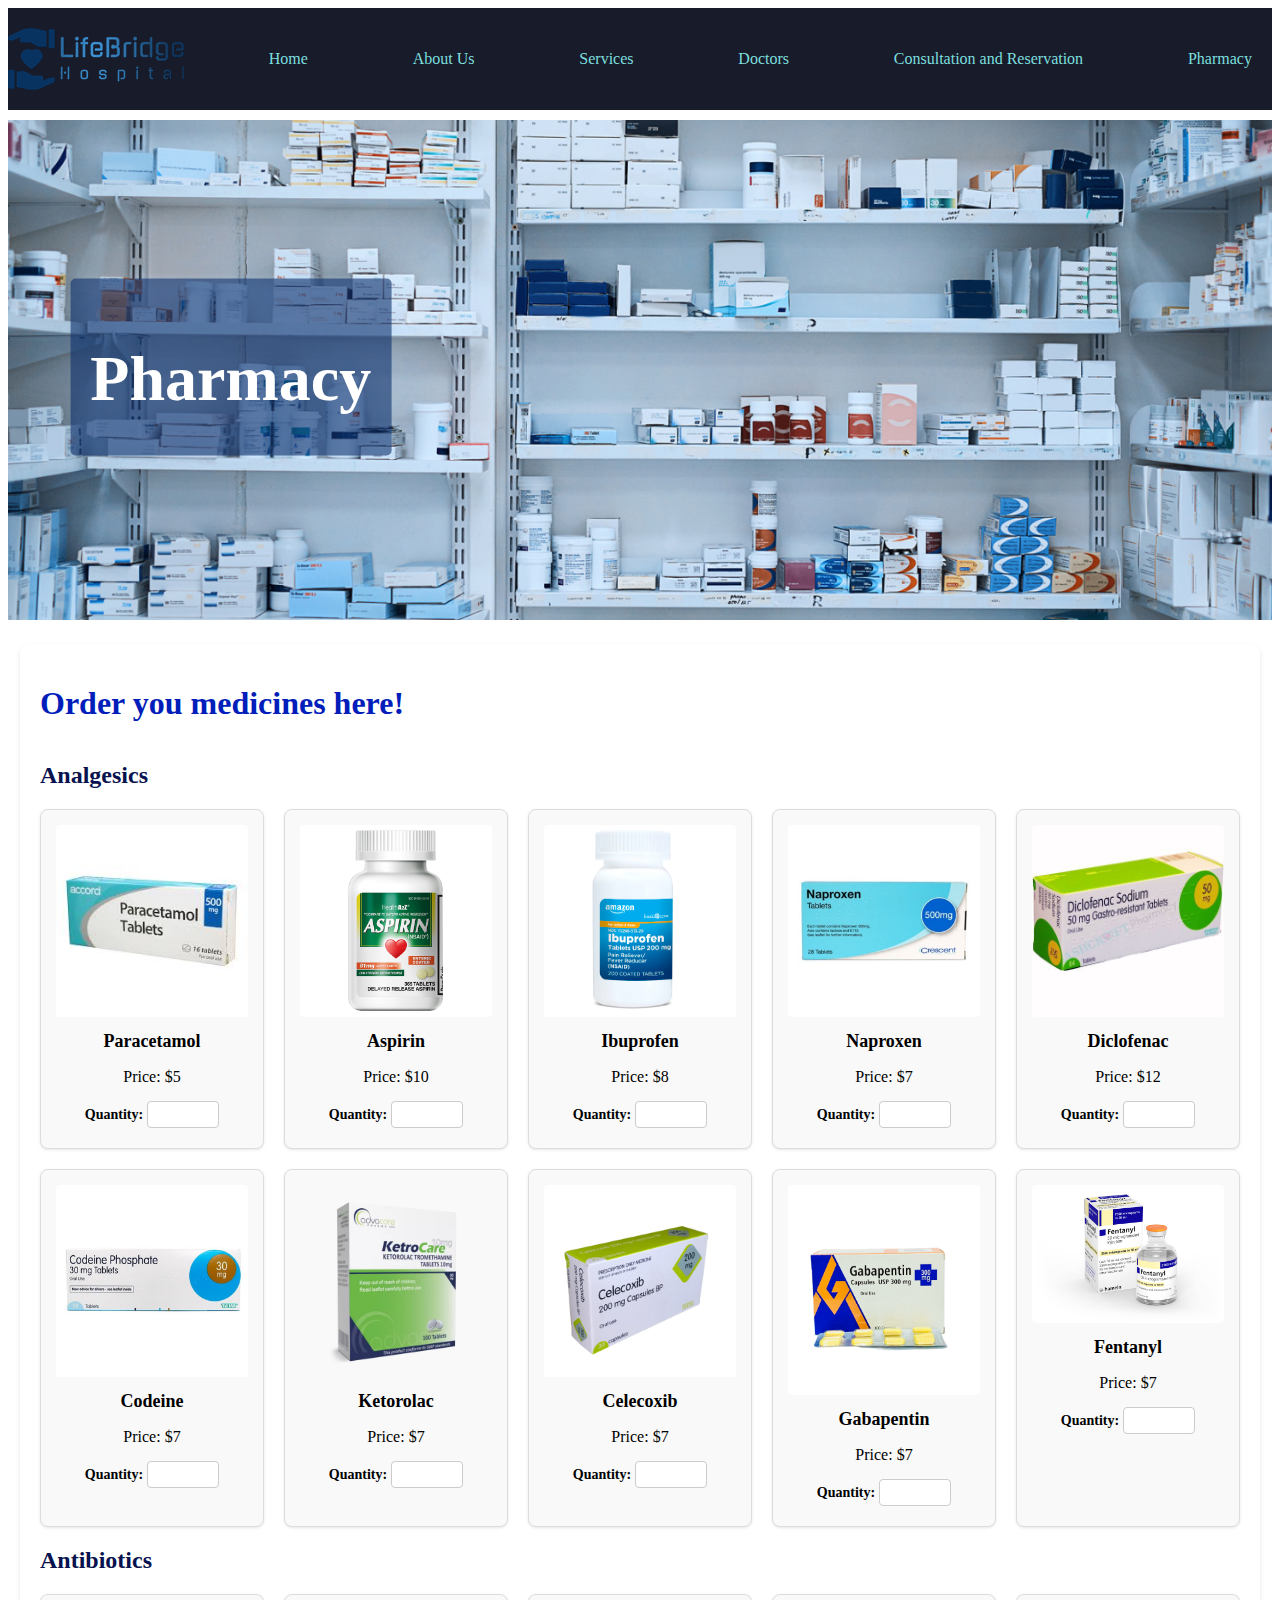
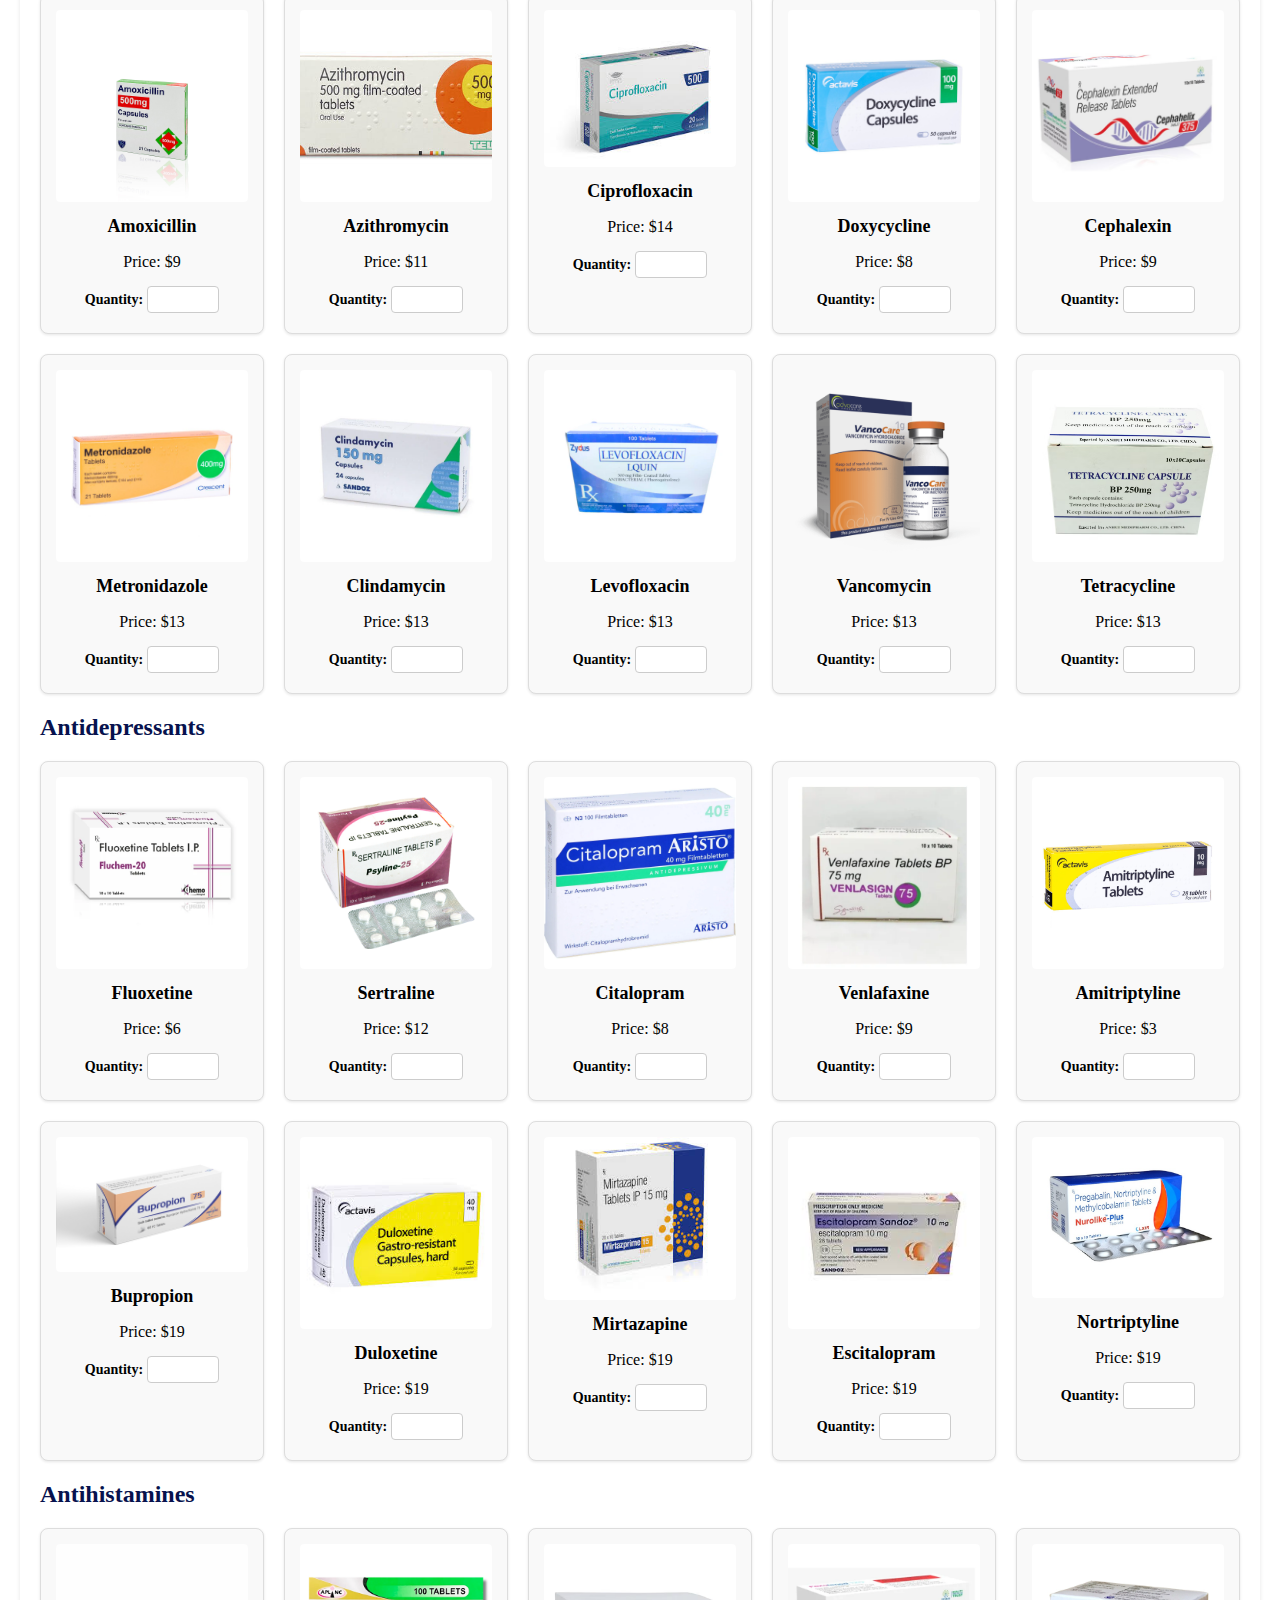
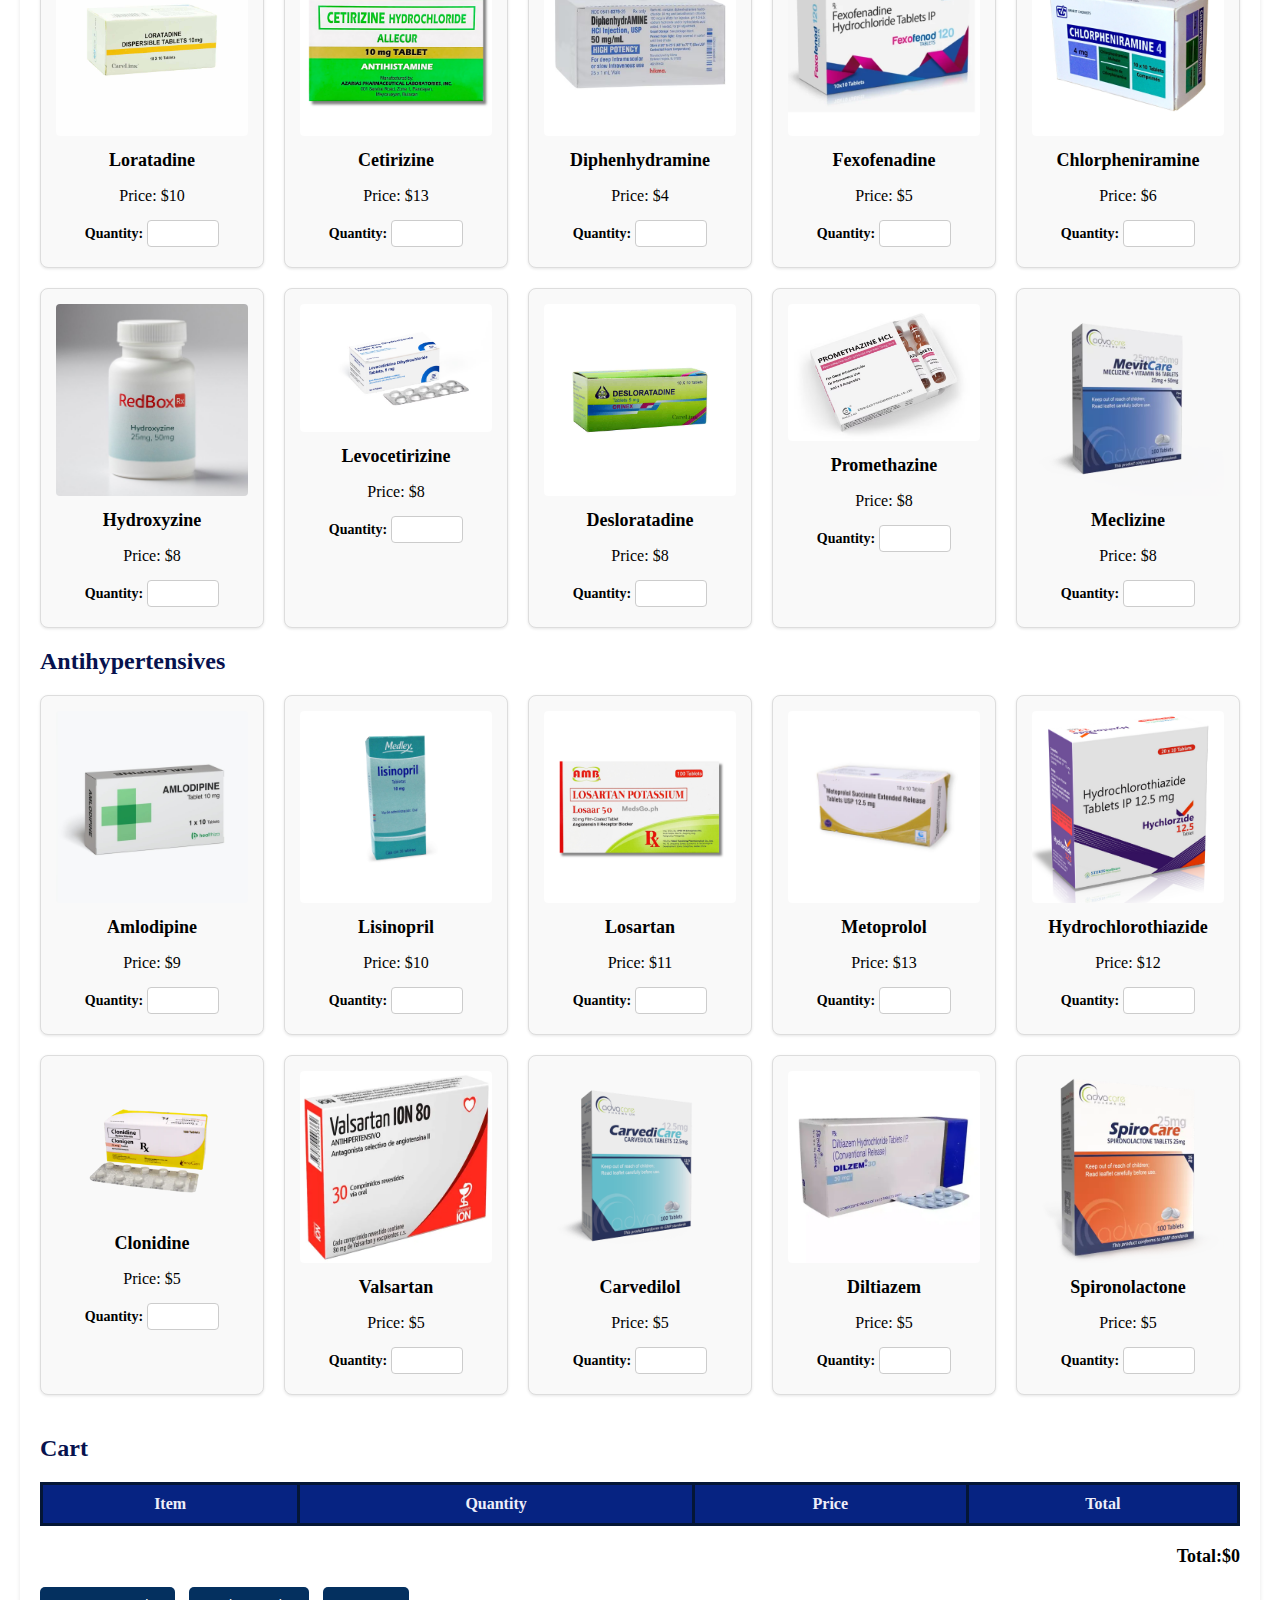
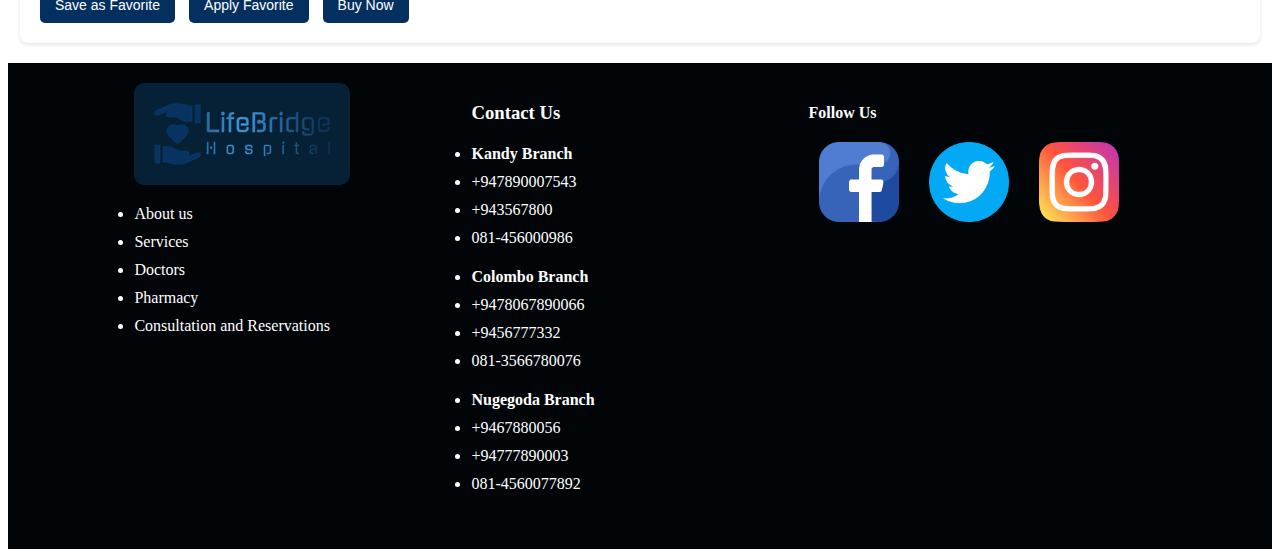
<file: index.html>
<!DOCTYPE html>
<html lang="en">
    <head>
        <meta cahrset="UTF-8">
        <meta name="viewport"content="width= device-width,intial-scale=1.0">
        <title>Pharmacy</title>
        <link rel="stylesheet"href="style.css">
        <script defer src="order.js"></script>
        <link rel="icon" href="./icon/favicon2.png" type="image/x-icon">
    </head>
        <nav>
            <div class="nav-container">
                <ul class="navbar">
                    <img src="./icon/favicon2.png" alt="Logo">
                    <li><a href="home.html">Home</a></li>
                    <li><a href="about us.html">About Us</a></li>
                    <li><a href="services.html">Services</a></li>
                    <li><a href="doctors.html">Doctors</a></li>
                    <li><a href="consulting and reservation.html">Consultation and Reservation</a></li>
                    <li><a href="index.html">Pharmacy</a></li>
                   
                </ul>
            </div>
        </nav>
        <header class="header-section">
            <img src="./image/pharamcy3.png" alt="Service Image">
            <div class="header-text">
                <h1>Pharmacy </h1>
            </div>
        </div>
    </header>
    <main>
        <!--medicine grid-->
        <section class="med-section">
            <h1>Order you medicines here!</h1>
            <!--analgesics-->
            <div>
                <h2>Analgesics</h2>
            </div>
            <div class="med-Grid">
                <div class="medicine-card">
                    <img src="./image/paracetamol2.jpeg"alt="paracetamol">
                    <h3>Paracetamol</h3>
                    <p>Price: $5</p>
                    <label>Quantity:</label>
                    <input type="number" min="0" onchange="updateCart('paracetamol',5,this.value)">
                </div>  
                <div class="medicine-card">
                    <img src="./image/aspirin.jpg"alt="aspirin">
                    <h3>Aspirin</h3>
                    <p>Price: $10</p>
                    <label>Quantity:</label>
                    <input type="number" min="0" onchange="updateCart('aspirin',10,this.value)">
                </div>
                <div class="medicine-card">
                    <img src="./image/ibuprofen.jpg"alt="Ibuprofen">
                    <h3>Ibuprofen</h3>
                    <p>Price: $8</p>
                    <label>Quantity:</label>
                    <input type="number" min="0" onchange="updateCart('Ibuprofen',8,this.value)">
                </div>
                <div class="medicine-card">
                    <img src="./image/Naproxen2.jpg"alt="Naproxen">
                    <h3>Naproxen</h3>
                    <p>Price: $7</p>
                    <label>Quantity:</label>
                    <input type="number" min="0" onchange="updateCart('Naproxen',7,this.value)">
                </div>
                <div class="medicine-card">
                    <img src="./image/Diclofenac2.jpg"alt="Diclofenac">
                    <h3>Diclofenac</h3>
                    <p>Price: $12</p>
                    <label>Quantity:</label>
                    <input type="number" min="0" onchange="updateCart('Diclofenac',12,this.value)">
                </div>
                <div class="medicine-card">
                    <img src="./image/Codeine2.jpg"alt="Codeine">
                    <h3>Codeine</h3>
                    <p>Price: $7</p>
                    <label>Quantity:</label>
                    <input type="number" min="0" onchange="updateCart('Codeine',7,this.value)">
                </div>
                <div class="medicine-card">
                    <img src="./image/Ketorolac2.webp"alt="Ketorolac">
                    <h3>Ketorolac</h3>
                    <p>Price: $7</p>
                    <label>Quantity:</label>
                    <input type="number" min="0" onchange="updateCart('Ketorolac',7,this.value)">
                </div>
                <div class="medicine-card">
                    <img src="./image/Celecoxib2.jpg"alt="Celecoxib">
                    <h3>Celecoxib</h3>
                    <p>Price: $7</p>
                    <label>Quantity:</label>
                    <input type="number" min="0" onchange="updateCart('Celecoxib',7,this.value)">
                </div>
                <div class="medicine-card">
                    <img src="./image/Gabapentin.jpeg"alt="Gabapentin">
                    <h3>Gabapentin</h3>
                    <p>Price: $7</p>
                    <label>Quantity:</label>
                    <input type="number" min="0" onchange="updateCart('Gabapentin',7,this.value)">
                </div>
                <div class="medicine-card">
                    <img src="./image/Fentanyl2.jpg"alt="Fentanyl">
                    <h3>Fentanyl</h3>
                    <p>Price: $7</p>
                    <label>Quantity:</label>
                    <input type="number" min="0" onchange="updateCart('Fentanyl',7,this.value)">
                </div>

            </div>
            <!--antibiotics-->
            <div>
                <h2>Antibiotics</h2>
            </div>
            <div class="med-Grid">
                <div class="medicine-card">
                    <img src="./image/Amoxicillin.jpg"alt="Amoxicillin">
                    <h3>Amoxicillin</h3>
                    <p>Price: $9</p>
                    <label>Quantity:</label>
                    <input type="number" min="0" onchange="updateCart('Amoxicillin',9,this.value)">
                </div> 
                <div class="medicine-card">
                    <img src="./image/Azithromycin2.jpg"alt="Azithromycin">
                    <h3>Azithromycin</h3>
                    <p>Price: $11</p>
                    <label>Quantity:</label>
                    <input type="number" min="0" onchange="updateCart('Azithromycin',11,this.value)">
                </div>   
                <div class="medicine-card">
                    <img src="./image/Ciprofloxacinjpeg.jpeg"alt="Ciprofloxacin">
                    <h3>Ciprofloxacin</h3>
                    <p>Price: $14</p>
                    <label>Quantity:</label>
                    <input type="number" min="0" onchange="updateCart('Ciprofloxacin',14,this.value)">
                </div>  
                <div class="medicine-card">
                    <img src="./image/doxycycline.jpg"alt="Doxycycline">
                    <h3>Doxycycline</h3>
                    <p>Price: $8</p>
                    <label>Quantity:</label>
                    <input type="number" min="0" onchange="updateCart('Doxycycline',8,this.value)">
                </div>   
                <div class="medicine-card">
                    <img src="./image/Cephalexin2.avif"alt="Cephalexin">
                    <h3>Cephalexin</h3>
                    <p>Price: $9</p>
                    <label>Quantity:</label>
                    <input type="number" min="0" onchange="updateCart('Cephalexin',9,this.value)">
                </div>   
                <div class="medicine-card">
                    <img src="./image/metronidazole.jpg"alt="Metronidazole">
                    <h3>Metronidazole</h3>
                    <p>Price: $13</p>
                    <label>Quantity:</label>
                    <input type="number" min="0" onchange="updateCart('Metronidazole',13,this.value)">
                </div> 
                <div class="medicine-card">
                    <img src="./image/Clindamycin.webp"alt="Clindamycin">
                    <h3>Clindamycin</h3>
                    <p>Price: $13</p>
                    <label>Quantity:</label>
                    <input type="number" min="0" onchange="updateCart('Clindamycin',13,this.value)">
                </div> 
                <div class="medicine-card">
                    <img src="./image/Levofloxacin.webp"alt="Levofloxacin">
                    <h3>Levofloxacin</h3>
                    <p>Price: $13</p>
                    <label>Quantity:</label>
                    <input type="number" min="0" onchange="updateCart('Levofloxacin',13,this.value)">
                </div> 
                <div class="medicine-card">
                    <img src="./image/Vancomycin.png"alt="Vancomycin">
                    <h3>Vancomycin</h3>
                    <p>Price: $13</p>
                    <label>Quantity:</label>
                    <input type="number" min="0" onchange="updateCart('Vancomycin',13,this.value)">
                </div> 
                <div class="medicine-card">
                    <img src="./image/Tetracycline.avif"alt="Tetracycline">
                    <h3>Tetracycline</h3>
                    <p>Price: $13</p>
                    <label>Quantity:</label>
                    <input type="number" min="0" onchange="updateCart('Tetracycline',13,this.value)">
                </div>                                
            </div> 
            <!--Antidepressants-->
            <div>
                <h2>Antidepressants</h2>
            </div>
            <div class="med-Grid">
                    <div class="medicine-card">
                        <img src="./image/Fluoxetine2.webp"alt="Fluoxetine">
                        <h3>Fluoxetine</h3>
                        <p>Price: $6</p>
                        <label>Quantity:</label>
                        <input type="number" min="0" onchange="updateCart('Fluoxetine',6,this.value)">
                    </div>
                    <div class="medicine-card">
                        <img src="./image/Sertraline.png"alt="Sertraline">
                        <h3>Sertraline</h3>
                        <p>Price: $12</p>
                        <label>Quantity:</label>
                        <input type="number" min="0" onchange="updateCart('Sertraline',12,this.value)">
                    </div>
                    <div class="medicine-card">
                        <img src="./image/Citalopram.webp"alt="Citalopram">
                        <h3>Citalopram</h3>
                        <p>Price: $8</p>
                        <label>Quantity:</label>
                        <input type="number" min="0" onchange="updateCart('Citalopram',8,this.value)">
                    </div>
                    <div class="medicine-card">
                        <img src="./image/Venlafaxine3.webp"alt="Venlafaxine">
                        <h3>Venlafaxine</h3>
                        <p>Price: $9</p>
                        <label>Quantity:</label>
                        <input type="number" min="0" onchange="updateCart('Venlafaxine',9,this.value)">
                    </div>
                    <div class="medicine-card">
                        <img src="./image/amitriptyline.jpg"alt="Amitriptyline">
                        <h3>Amitriptyline</h3>
                        <p>Price: $3</p>
                        <label>Quantity:</label>
                        <input type="number" min="0" onchange="updateCart('Amitriptyline',3,this.value)">
                    </div>
                    <div class="medicine-card">
                        <img src="./image/Bupropion.jpg"alt="Bupropion">
                        <h3>Bupropion</h3>
                        <p>Price: $19</p>
                        <label>Quantity:</label>
                        <input type="number" min="0" onchange="updateCart('Bupropion',19,this.value)">
                    </div>
                    <div class="medicine-card">
                        <img src="./image/Duloxetine.jpeg"alt="Duloxetine">
                        <h3>Duloxetine</h3>
                        <p>Price: $19</p>
                        <label>Quantity:</label>
                        <input type="number" min="0" onchange="updateCart('Duloxetine',19,this.value)">
                    </div>
                    <div class="medicine-card">
                        <img src="./image/Mirtazapine.jpeg"alt="Mirtazapine">
                        <h3>Mirtazapine</h3>
                        <p>Price: $19</p>
                        <label>Quantity:</label>
                        <input type="number" min="0" onchange="updateCart('Mirtazapine',19,this.value)">
                    </div>
                    <div class="medicine-card">
                        <img src="./image/Escitalopram.jpeg"alt="Escitalopram">
                        <h3>Escitalopram</h3>
                        <p>Price: $19</p>
                        <label>Quantity:</label>
                        <input type="number" min="0" onchange="updateCart('Escitalopram',19,this.value)">
                    </div>
                    <div class="medicine-card">
                        <img src="./image/Nortriptyline.jpeg"alt="Nortriptyline">
                        <h3>Nortriptyline</h3>
                        <p>Price: $19</p>
                        <label>Quantity:</label>
                        <input type="number" min="0" onchange="updateCart('Nortriptyline',19,this.value)">
                    </div>
                    

                </div>
                <!--Antihistamines-->
                <div>
                    <h2>Antihistamines</h2>
                </div>
                <div class="med-Grid">
                        <div class="medicine-card">
                            <img src="./image/Loratadine.jpg"alt="Loratadine">
                            <h3>Loratadine</h3>
                            <p>Price: $10</p>
                            <label>Quantity:</label>
                            <input type="number" min="0" onchange="updateCart('Loratadine',10,this.value)">
                        </div>
                        <div class="medicine-card">
                            <img src="./image/Cetirizine.png"alt="Cetirizine">
                            <h3>Cetirizine</h3>
                            <p>Price: $13</p>
                            <label>Quantity:</label>
                            <input type="number" min="0" onchange="updateCart('Cetirizine',13,this.value)">
                        </div>
                        <div class="medicine-card">
                            <img src="./image/Diphenhydramine.avif"alt="Diphenhydramine">
                            <h3>Diphenhydramine</h3>
                            <p>Price: $4</p>
                            <label>Quantity:</label>
                            <input type="number" min="0" onchange="updateCart('Diphenhydramine',4,this.value)">
                        </div>
                        <div class="medicine-card">
                            <img src="./image/Fexofenadine.webp"alt="Fexofenadine">
                            <h3>Fexofenadine</h3>
                            <p>Price: $5</p>
                            <label>Quantity:</label>
                            <input type="number" min="0" onchange="updateCart('Fexofenadine',5,this.value)">
                        </div>
                        <div class="medicine-card">
                            <img src="./image/Chlorpheniramine.jpg"alt="Chlorpheniramine">
                            <h3>Chlorpheniramine</h3>
                            <p>Price: $6</p>
                            <label>Quantity:</label>
                            <input type="number" min="0" onchange="updateCart('Chlorpheniramine',6,this.value)">
                        </div>
                        <div class="medicine-card">
                            <img src="./image/Hydroxyzine.jpg"alt="Hydroxyzine">
                            <h3>Hydroxyzine</h3>
                            <p>Price: $8</p>
                            <label>Quantity:</label>
                            <input type="number" min="0" onchange="updateCart('Hydroxyzine',8,this.value)">
                       </div>
                       <div class="medicine-card">
                        <img src="./image/Levocetirizine.avif"alt="Levocetirizine">
                        <h3>Levocetirizine</h3>
                        <p>Price: $8</p>
                        <label>Quantity:</label>
                        <input type="number" min="0" onchange="updateCart('Levocetirizine',8,this.value)">
                      </div>
                      <div class="medicine-card">
                        <img src="./image/Desloratadine.jpg"alt="Desloratadine">
                        <h3>Desloratadine</h3>
                        <p>Price: $8</p>
                        <label>Quantity:</label>
                        <input type="number" min="0" onchange="updateCart('Desloratadine',8,this.value)">
                      </div>
                      <div class="medicine-card">
                        <img src="./image/Promethazine.avif"alt="Promethazine">
                        <h3>Promethazine</h3>
                        <p>Price: $8</p>
                        <label>Quantity:</label>
                        <input type="number" min="0" onchange="updateCart('Promethazine',8,this.value)">
                      </div>
                      <div class="medicine-card">
                        <img src="./image/Meclizine.webp"alt="Meclizine">
                        <h3>Meclizine</h3>
                        <p>Price: $8</p>
                        <label>Quantity:</label>
                        <input type="number" min="0" onchange="updateCart('Meclizine',8,this.value)">
                      </div>
                      


                    </div>
                      <!--Antihypertensives-->
                <div>
                    <h2>Antihypertensives</h2>
                </div>
                <div class="med-Grid">
                        <div class="medicine-card">
                            <img src="./image/Amlodipine.jpg"alt="Amlodipine">
                            <h3>Amlodipine</h3>
                            <p>Price: $9</p>
                            <label>Quantity:</label>
                            <input type="number" min="0" onchange="updateCart('Amlodipine',9,this.value)">
                        </div>
                        <div class="medicine-card">
                            <img src="./image/Lisinopril3.jpg"alt="Lisinopril">
                            <h3>Lisinopril</h3>
                            <p>Price: $10</p>
                            <label>Quantity:</label>
                            <input type="number" min="0" onchange="updateCart('Lisinopril',10,this.value)">
                        </div>
                        <div class="medicine-card">
                            <img src="./image/Losartan.png"alt="Losartan">
                            <h3>Losartan</h3>
                            <p>Price: $11</p>
                            <label>Quantity:</label>
                            <input type="number" min="0" onchange="updateCart('Losartan',11,this.value)">
                        </div>
                        <div class="medicine-card">
                            <img src="./image/Metoprolol.jpg"alt="Metoprolol">
                            <h3>Metoprolol</h3>
                            <p>Price: $13</p>
                            <label>Quantity:</label>
                            <input type="number" min="0" onchange="updateCart('Metoprolol',13,this.value)">
                        </div>
                        <div class="medicine-card">
                            <img src="./image/Hydrochlorothiazide2.png"alt="Hydrochlorothiazide">
                            <h3>Hydrochlorothiazide</h3>
                            <p>Price: $12</p>
                            <label>Quantity:</label>
                            <input type="number" min="0" onchange="updateCart('Hydrochlorothiazide',12,this.value)">
                        </div>
                        <div class="medicine-card">
                            <img src="./image/Clonidine2.webp"alt="Clonidine">
                            <h3>Clonidine</h3>
                            <p>Price: $5</p>
                            <label>Quantity:</label>
                            <input type="number" min="0" onchange="updateCart('Clonidine',5,this.value)">
                        </div class="medicine text">
                        <div class="medicine-card">
                            <img src="./image/Valsartan.webp"alt="Valsartan">
                            <h3>Valsartan</h3>
                            <p>Price: $5</p>
                            <label>Quantity:</label>
                            <input type="number" min="0" onchange="updateCart('Valsartan',5,this.value)">
                        </div>
                        <div class="medicine-card">
                            <img src="./image/Carvedilol.png"alt="Carvedilol">
                            <h3>Carvedilol</h3>
                            <p>Price: $5</p>
                            <label>Quantity:</label>
                            <input type="number" min="0" onchange="updateCart('Carvedilol',5,this.value)">
                        </div>
                        <div class="medicine-card">
                            <img src="./image/Diltiazem.webp"alt="Diltiazem">
                            <h3>Diltiazem</h3>
                            <p>Price: $5</p>
                            <label>Quantity:</label>
                            <input type="number" min="0" onchange="updateCart('Diltiazem',5,this.value)">
                        </div>
                        <div class="medicine-card">
                            <img src="./image/Spironolactone.webp"alt="Spironolactone">
                            <h3>Spironolactone</h3>
                            <p>Price: $5</p>
                            <label>Quantity:</label>
                            <input type="number" min="0" onchange="updateCart('Spironolactone',5,this.value)">
                        </div>
                        
                    </div>
        </section>
        <!--Cart section-->
        <section class="cart-section">
            <h2>Cart</h2>
            <table id="cart-table">
                <thead>
                    <tr>
                        
                        
                        <th>Item</th>
                        <th>Quantity</th>
                        <th>Price</th>
                        <th>Total</th>
                    </tr>
                </thead>
                <tbody>
                    <!--the cart will automatically update when the items add-->
                </tbody>
            </table>
            <p id="total-price">Total:$0</p>
            <button id="save-favorites-btn" onclick="saveFavorites()">Save as Favorite</button>
            <button id="apply-favorites-btn" onclick="applyFavorites()">Apply Favorite</button>
            <button id="buy-now-btn" onclick="redirectToCheckout()">Buy Now </button>
        </section> 
    </main>
   
 
    <section>
        <footer class="footer">
            <div class="footer-container">
                <div class="footer-col">
                    <img src="./icon/favicon2.png">
                    <ul>
                        <li><a href="#">About us</a></li>
                        <li><a href="#">Services</a></li>
                        <li><a href="#">Doctors</a></li>
                        <li><a href="#">Pharmacy</a></li>
                        <li><a href="#">Consultation and Reservations</a></li>
                    </ul>
                </div>
        
                <div class="footer-col contact-sec">
                    <h3>Contact Us</h3>
                    <ul>
                        <li><h4>Kandy Branch</h4></li>
                        <li>+947890007543</li>
                        <li>+943567800</li>
                        <li>081-456000986</li>
        
                        <li><h4>Colombo Branch</h4></li>
                        <li>+9478067890066</li>
                        <li>+9456777332</li>
                        <li>081-3566780076</li>
        
                        <li><h4>Nugegoda Branch</h4></li>
                        <li>+9467880056</li>
                        <li>+94777890003</li>
                        <li>081-4560077892</li>
                    </ul>
                </div>
        
                <div class="footer-col social-section">
                    <h4>Follow Us</h4>
                    <div class="social-links">
                        <a href="https://www.facebook.com" target="_blank" class="social-icon">
                            <img src="./icon/facebook_2504903.png" alt="face book">
                        </a>
                        <a href="https://www.twitter.com" target="_blank" class="social-icon">
                            <img src="./icon/twitter_3670151.png" alt="Twitter">
                        </a>
                        <a href="https://www.instagram.com" target="_blank" class="social-icon">
                            <img src="./icon/instagram_2111463.png" alt="Instagram">
                        </a>
                    </div>
                </div>
            </div>
        </footer>       
     </section>
</html>
</file>
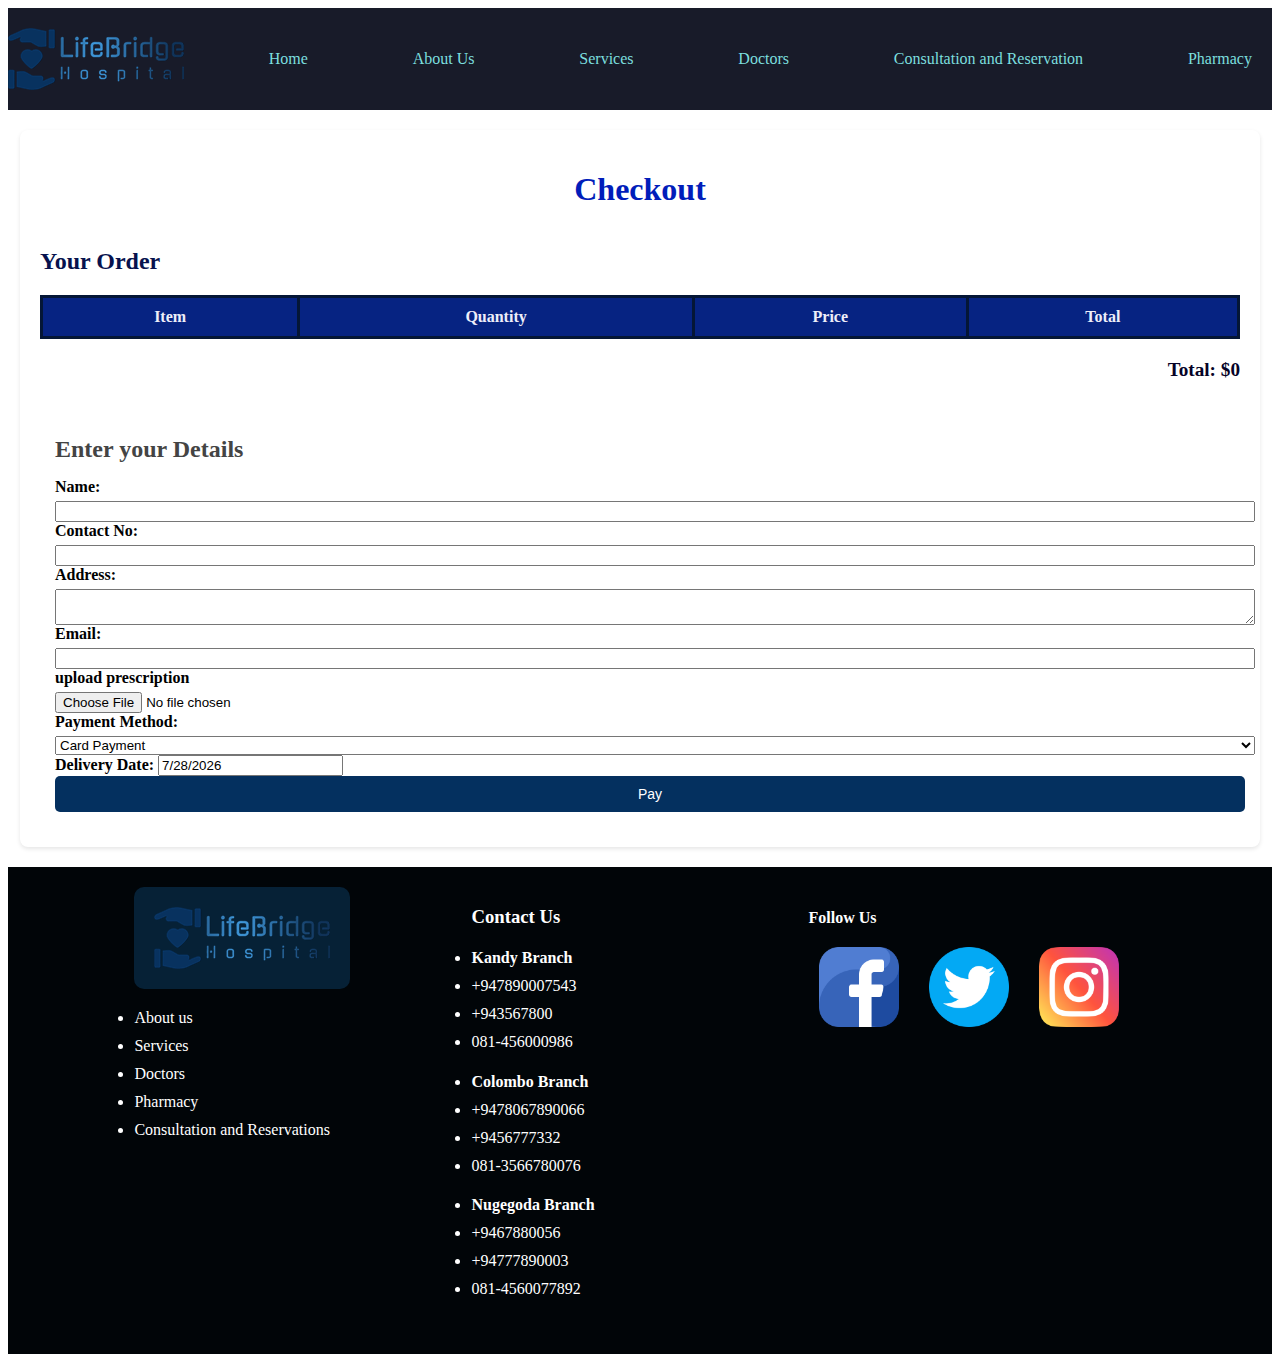
<file: checkout.html>
<!DOCTYPE html>
<html lang="en">
<head>
    <meta charset="UTF-8">
    <meta name="viewport" content="width=device-width, initial-scale=1.0">
    <title>Checkout</title>
    <link rel="stylesheet" href="style.css">
    <script defer src="checkout.js"></script>
    <link rel="icon" href="./icon/favicon2.png" type="image/x-icon">
</head>
<header>
    <nav>
        <div class="nav-container">
            <ul class="navbar">
                <img src="./icon/favicon2.png" alt="Logo">
                <li><a href="home.html">Home</a></li>
                <li><a href="about us.html">About Us</a></li>
                <li><a href="services.html">Services</a></li>
                <li><a href="doctors.html">Doctors</a></li>
                <li><a href="consulting and reservation.html">Consultation and Reservation</a></li>
                <li><a href="index.html">Pharmacy</a></li>
               
            </ul>
        </div>
    </nav>
</header>
<main>
    <h1>Checkout</h1>
    <section class="cart-section">
        <h2>Your Order</h2>
        <table id="checkout-table">
            <thead>
                <tr>
                    <th>Item</th>
                    <th>Quantity</th>
                    <th>Price</th>
                    <th>Total</th>
                </tr>
            </thead>
            <tbody>
                <!--orders automatically added-->              
            </tbody>
        </table>
        <p id="checkout-total-price">Total:$0</p>
    </section>
    <section class="customer-details">
        <h2>Enter your Details</h2>
        <form id="checkout-form">
            <label for="name">Name:</label>
            <input type="text" id="name" required>
            
            <label for="contact">Contact No:</label>
            <input type="number" id="contact" required>
            
            <label for="address">Address:</label>
            <textarea id="address" required></textarea>
            
            <label for="email">Email:</label>
            <input type="email" id="email" required>

            <label for="prescription">upload prescription</label>
            <input type="file"id="prescription"name="prescription"accept=".jpg, ,jpeg, .png, .pdf">
 
            <label for="payment">Payment Method:</label>
            <select id="payment" required>
                <option value="credit">Card Payment</option>
                <option value="cash">Cash on Delivery</option>
            </select>
            
            <!-- Hidden Card Payment Details -->
            <div id="card-details" style="display: none;">
                <label for="card-number">Card Number:</label>
                <input type="number" id="card-number" placeholder="Enter card number">
                
                <label for="ccv-number">CCV Number:</label>
                <input type="number" id="ccv-number" placeholder="Enter CCV number">
            </div>
        
            <!-- Delivery Date -->
            <div id="delivery-date-container">
                <label for="delivery-date">Delivery Date:</label>
                <input type="text" id="delivery-date" readonly>
            </div>
            
            <button type="submit">Pay</button>
        </form>
        <div id="confirmation-section"></div>
</main>
    <section>
        <footer class="footer">
            <div class="footer-container">
                <div class="footer-col">
                    <img src="./icon/favicon2.png">
                    <ul>
                        <li><a href="#">About us</a></li>
                        <li><a href="#">Services</a></li>
                        <li><a href="#">Doctors</a></li>
                        <li><a href="#">Pharmacy</a></li>
                        <li><a href="#">Consultation and Reservations</a></li>
                    </ul>
                </div>
        
                <div class="footer-col contact-sec">
                    <h3>Contact Us</h3>
                    <ul>
                        <li><h4>Kandy Branch</h4></li>
                        <li>+947890007543</li>
                        <li>+943567800</li>
                        <li>081-456000986</li>
        
                        <li><h4>Colombo Branch</h4></li>
                        <li>+9478067890066</li>
                        <li>+9456777332</li>
                        <li>081-3566780076</li>
        
                        <li><h4>Nugegoda Branch</h4></li>
                        <li>+9467880056</li>
                        <li>+94777890003</li>
                        <li>081-4560077892</li>
                    </ul>
                </div>
        
                <div class="footer-col social-section">
                    <h4>Follow Us</h4>
                    <div class="social-links">
                        <a href="https://www.facebook.com" target="_blank" class="social-icon">
                            <img src="./icon/facebook_2504903.png" alt="face book">
                        </a>
                        <a href="https://www.twitter.com" target="_blank" class="social-icon">
                            <img src="./icon/twitter_3670151.png" alt="Twitter">
                        </a>
                        <a href="https://www.instagram.com" target="_blank" class="social-icon">
                            <img src="./icon/instagram_2111463.png" alt="Instagram">
                        </a>
                    </div>
                </div>
            </div>
        </footer>
        
     </section>
</html>
</file>
<file: style.css>
/*navigation bar*/
.navbar{
  list-style-type: none;
  margin: 0;
  padding: 0;
  background-color: rgb(24, 27, 41);
  display: flex;
  align-items: center; /* Aligns items vertically */
  justify-content: space-between; /* Spaces between the heading and links */
  padding-top: 20px;
  padding-bottom: 20px;
  overflow: hidden;
}


.nav-container {
  width: 100%;
}

.navbar h1 {
  color: white;
  margin: 0;
  font-size: 30px;
  padding-left: 10px;
}



.navbar li a {
  color: rgb(124, 223, 223);
  text-align: center;
  padding: 2px 20px;
  text-decoration: none;
  padding-top:20px;
  padding-bottom: 20px;
  
}

.navbar li a:hover {
  background-color: rgb(172, 148, 117);
  height: 20px;
}

@media (max-width: 768px) {
  ul {
      flex-direction: column; 
      align-items: flex-start;
  }
  li {
      float:none;
  }
}


/* Main Section */
main {
    max-width: 1200px;
    margin: 20px auto;
    padding: 20px;
    background: #fff;
    border-radius: 8px;
    box-shadow: 0 2px 4px rgba(0, 0, 0, 0.1);
}

h1 {
    margin-bottom: 20px;
    color: #011dba;
    text-align: center;
}

h2 {
  margin-bottom: 20px;
  color: #07124e;
  text-align: left;
}
/*medicine*/
.med-section {
    margin-bottom: 40px;
}
.med-section h1{
  text-align: left;
  padding-bottom: 20px;

}

.med-Grid {
    display: grid;
    grid-template-columns: repeat(auto-fill, minmax(200px, 1fr));
    gap: 20px;
}

.medicine-card {
    background: #f9f9f9;
    border: 1px solid #ddd;
    border-radius: 8px;
    text-align: center;
    padding: 15px;
    box-shadow: 0 1px 3px rgba(0, 0, 0, 0.1);
}

.medicine-card img {
    max-width: 100%;
    height: auto;
    border-radius: 4px;
}

.medicine-card h3 {
    margin: 10px 0;
    font-size: 18px;
}

.medicine-card p {
    font-size: 16px;
    margin-bottom: 10px;
}

.medicine-card label {
    font-size: 14px;
}

.medicine-card input {
    width: 60px;
    margin: 5px 0;
    padding: 5px;
    border: 1px solid #ccc;
    border-radius: 4px;
}

/*cart section*/
.cart-section {
    margin-top: 40px;
}

table {
    width: 100%;
    border-collapse: collapse;
    margin-bottom: 20px;
}

table th, table td {
    padding: 10px;
    text-align: center;
    border: 3px solid #041636;
}

table th {
    background: #062382;
    color: rgb(238, 238, 249);
}
table tbody{
  background-color: #c0d7f0;
}

table td {
    font-size: 14px;
}

#total-price {
    font-size: 18px;
    font-weight: bold;
    text-align: right;
    margin: 20px 0;
}

button {
    background: #04305f;
    color: white;
    border: none;
    padding: 10px 15px;
    border-radius: 5px;
    cursor: pointer;
    font-size: 14px;
    margin-right: 10px;
}

button:hover {
    background: #0056b3;
}

#confirmation-section h3 {
    color: green;
    margin-top: 20px;
}
  /*chechkout section*/

  #checkout-total-price {
    font-size: 1.2em;
    font-weight: bold;
    text-align: right;
    margin-top: 10px;
    color: #060327;
}

/* Customer Details Section */
.customer-details {
    margin-top: 20px;
    width:100%;
    padding:15px 15px;
    
}

.customer-details h2 {
    font-size: 1.5em;
    margin-bottom: 15px;
    color: #444;
    
}

form {
    display: flex;
    flex-direction: column;
    
}

label {
    margin-bottom: 5px;
    font-weight: bold;
    
}

/* Footer */
.footer {
    background-color: #010508;
    color: #fff;
    padding: 20px 10%;
    margin-top: 10px;
  }
  
  .footer-container {
    display: flex;
    justify-content: space-between; 
    align-items: flex-start;
    flex-wrap: wrap; 
  }

  /* Footer Columns */
  .footer-col {
    flex: 1; 
    min-width: 250px; 
    margin-bottom: 20px;
  }
  .footer-col img{
    background-color: rgba(11, 53, 88, 0.582);
    padding: 20px;
    border-radius: 10px;
  }
  
  .footer-col h2, .footer-col h3, .footer-col h4 {
    margin-bottom: 10px;
  }
  
  .footer-col ul {
    list-style: none;
    padding: 0;
  }
  
  .footer-col ul li {
    margin-bottom: 10px;
    list-style-type: disc;
    
  }
  
  .footer-col ul li a {
    color: #fff;
    text-decoration: none;
  }
  
  .footer-col ul li a:hover {
    text-decoration: underline;
  }
  
  /* Social Media Icons */
  .social-links {
    display: flex;
    gap: 10px;
  }
  
  .social-icon img {
    width: 80px;
    height: 80px;
    transition: transform 0.3s;
    background-color: rgba(17, 130, 222, 0);
    padding: 10px;
    border-radius: 10px;
  }
  
  .social-icon img:hover {
    transform: scale(1.1);
  }
  
  /* Responsive Design */
  @media (max-width: 768px) {
    .footer-container {
      flex-direction: column;
    }
  
    .footer-col {
      text-align: center;
    }
  
    .social-links {
      justify-content: center;
    }
  }
  
  /*service landing page */
/* Header Section */
.header-section {
  position: relative;
  max-width: 100%;
  margin: 0 auto;
}

.header-section img {
  width:100%;
  height: 500px;
  object-fit: cover;
  padding-right: 30px;
  padding-top: 10px;
}

.header-text {
  position: absolute;
  top: 50%;
  right:57%;
  transform: translate(-50%, -50%);
  background-color: rgba(13, 48, 109, 0.6);
  color: white;
  padding: 20px;
  font-size: 2rem;
  border-radius: 5px;
}
.header-text h1{
  color:white;
}
</file>
